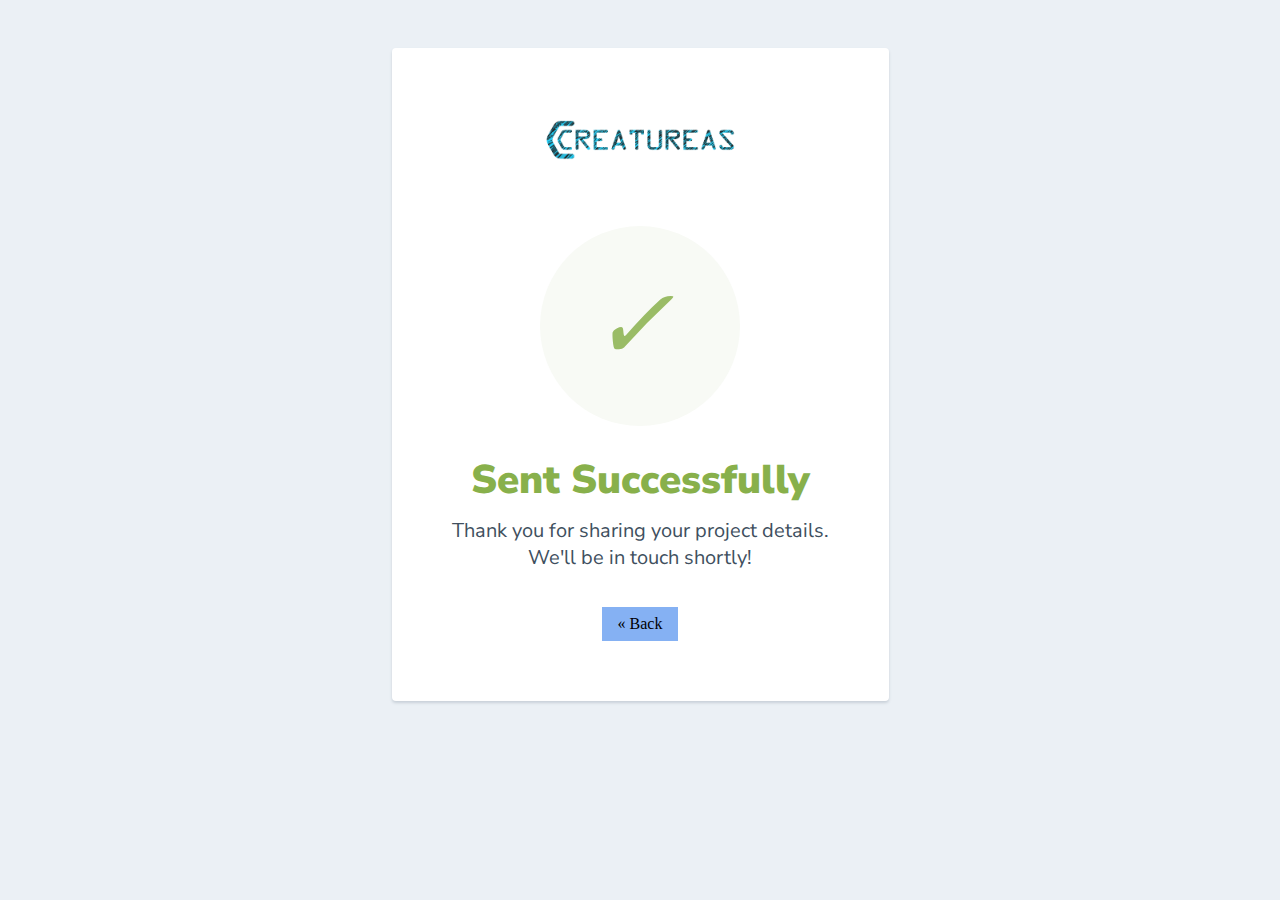
<file: success.html>
<html>
  <head>
    <link href="https://fonts.googleapis.com/css?family=Nunito+Sans:400,400i,700,900&display=swap" rel="stylesheet">
  </head>
    <style>
      body {
        text-align: center;
        padding: 40px 0;
        background: #EBF0F5;
      }
        h1 {
          color: #88B04B;
          font-family: "Nunito Sans", "Helvetica Neue", sans-serif;
          font-weight: 900;
          font-size: 40px;
          margin-bottom: 10px;
        }
        p {
          color: #404F5E;
          font-family: "Nunito Sans", "Helvetica Neue", sans-serif;
          font-size:20px;
          margin: 0;
        }
      i {
        color: #9ABC66;
        font-size: 100px;
        line-height: 200px;
        margin-left:-15px;
      }
      .card {
        background: white;
        padding: 60px;
        border-radius: 4px;
        box-shadow: 0 2px 3px #C8D0D8;
        display: inline-block;
        margin: 0 auto;
      }
      a {
  text-decoration: none;
  display: inline-block;
  padding: 8px 16px;
}

a:hover {
  background-color: #aec2e2;
  color: black;
}

.previous {
  background-color: #85b1f3;
  color: black;
}


    </style>
    <body>
        
      <div class="card">
        <a href="index.html">
            <img src="images/logo-11.png" width="200" height="48">
        </a>
        <br>
        <br>
        <br>
        <br>
      <div style="border-radius:200px; height:200px; width:200px; background: #F8FAF5; margin:0 auto;">
        <i class="checkmark">✓</i>
      </div>
        <h1>Sent Successfully</h1> 
        <p>Thank you for sharing your project details.<br>
            We'll be in touch shortly!<br/> </p>
            <br>
        
        <br>
            <a href="index.html" class="previous">&laquo; Back</a>
      </div>
    </body>
</html>
</file>
